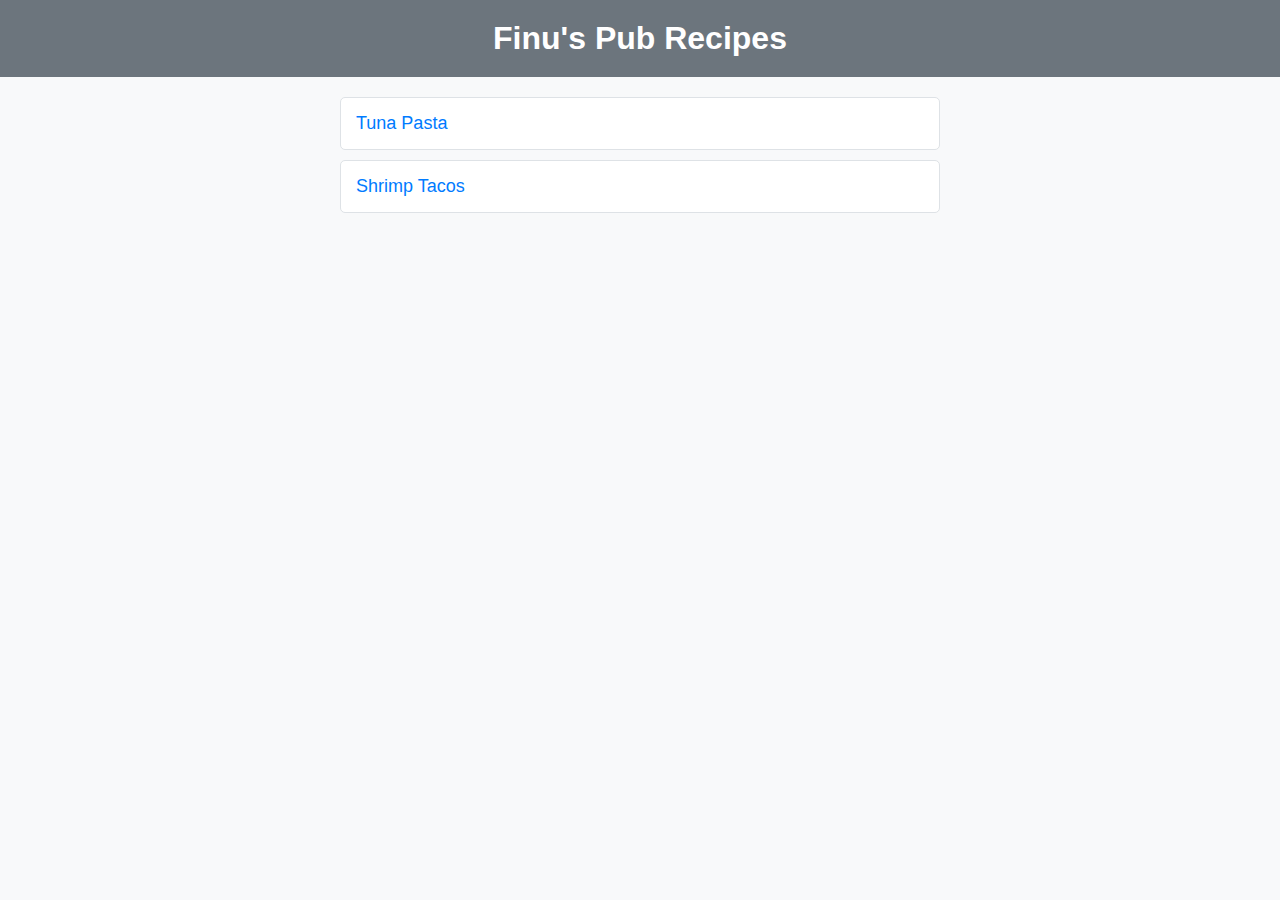
<file: index.html>
<!DOCTYPE html>
<html lang="en">

<head>
    <meta charset="UTF-8">
    <meta name="viewport" content="width=device-width, initial-scale=1.0">
    <title>Document</title>
    <link rel="stylesheet" href="styles.css">
</head>

<body>
    <h1>Finu's Pub Recipes</h1>
    <ul>
        <li><a href="./recipes/tuna_pasta.html">Tuna Pasta</a></li>
        <li><a href="./recipes/shrimp_tacos.html">Shrimp Tacos</a></li>
    </ul>

</body>

</html>
</file>
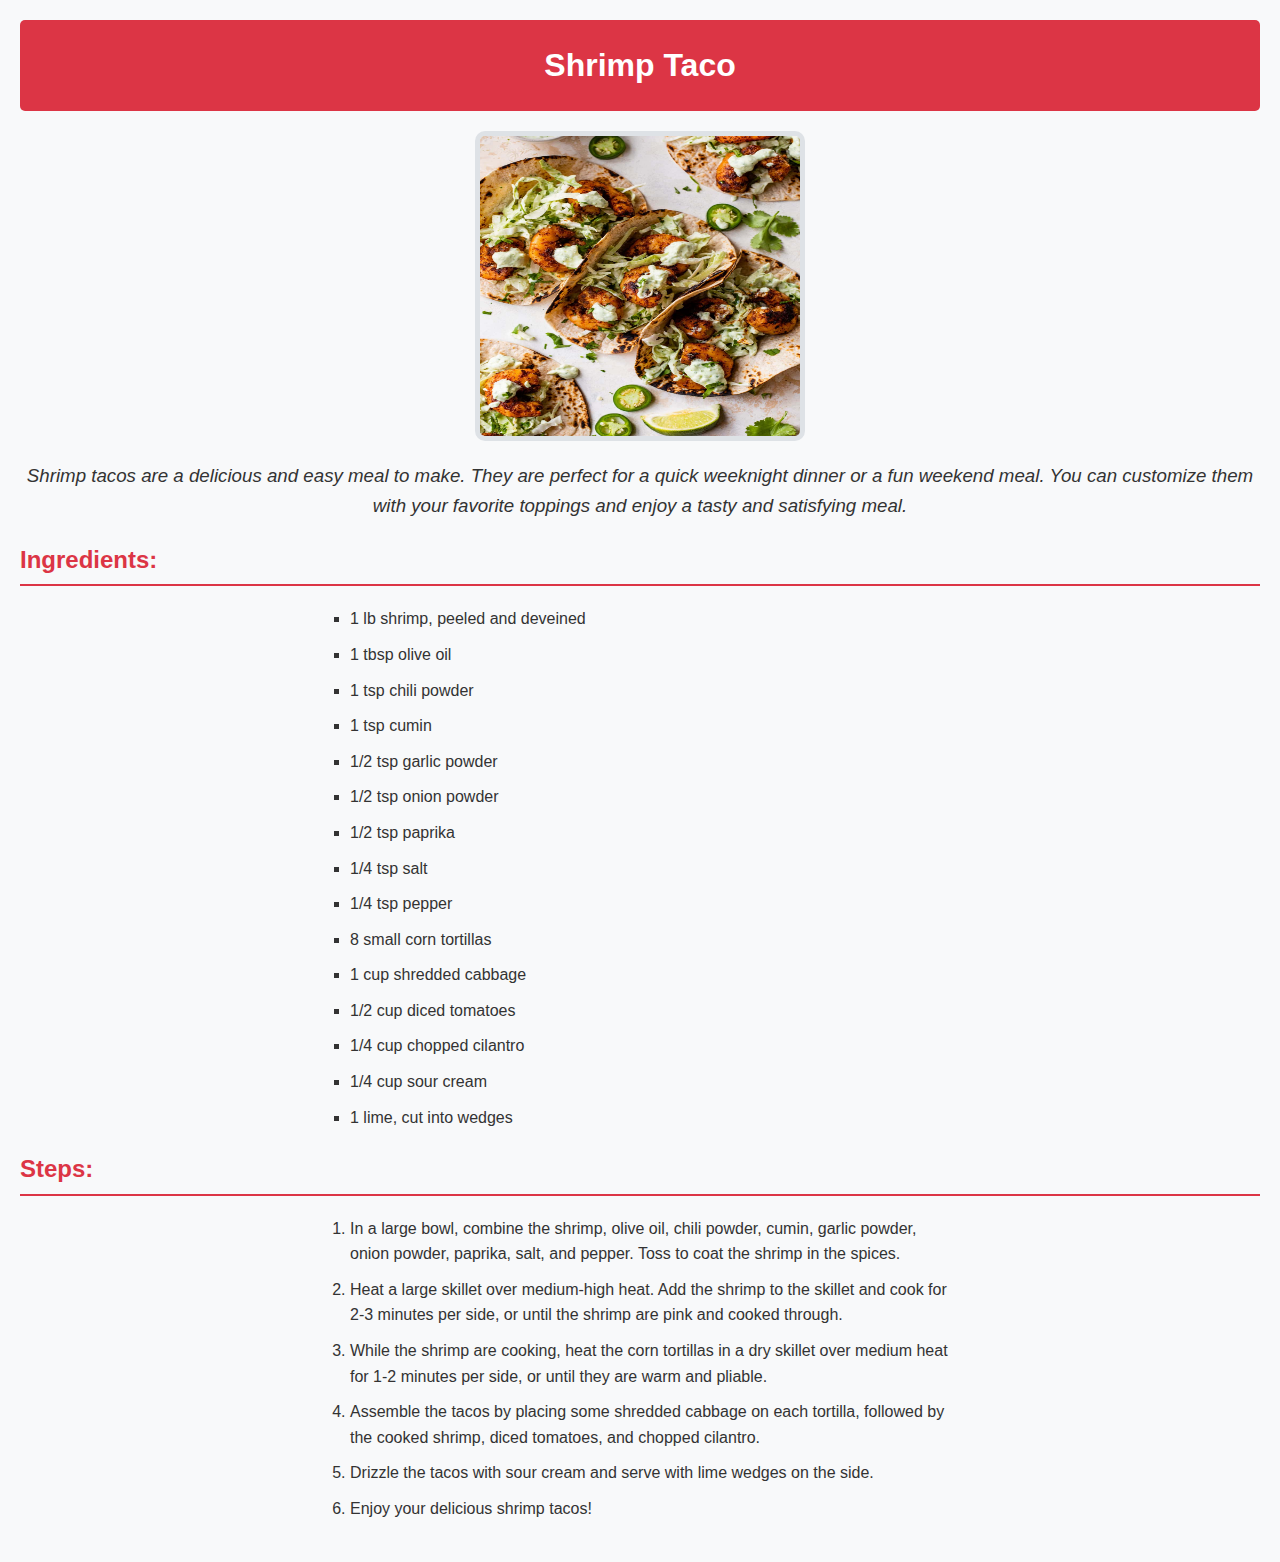
<file: recipes/shrimp_tacos.html>
<!DOCTYPE html>
<html lang="en">

<head>
    <meta charset="UTF-8">
    <meta name="viewport" content="width=device-width, initial-scale=1.0">
    <title>Document</title>
    <link rel="stylesheet" type="text/css" href="./styles-shrimp.css">
</head>

<body>
    <h1>Shrimp Taco</h1>
    <img src="../img/shrimp_taco.jpg" height="300" width="320">
    <h3>
        Shrimp tacos are a delicious and easy meal to make. They are perfect for a quick weeknight dinner or a fun
        weekend meal. You can customize them with your favorite toppings and enjoy a tasty and satisfying meal.
    </h3>
    <h2>Ingredients:</h2>
    <ul>
        <li>1 lb shrimp, peeled and deveined</li>
        <li>1 tbsp olive oil</li>
        <li>1 tsp chili powder</li>
        <li>1 tsp cumin</li>
        <li>1/2 tsp garlic powder</li>
        <li>1/2 tsp onion powder</li>
        <li>1/2 tsp paprika</li>
        <li>1/4 tsp salt</li>
        <li>1/4 tsp pepper</li>
        <li>8 small corn tortillas</li>
        <li>1 cup shredded cabbage</li>
        <li>1/2 cup diced tomatoes</li>
        <li>1/4 cup chopped cilantro</li>
        <li>1/4 cup sour cream</li>
        <li>1 lime, cut into wedges</li>
    </ul>
    <h2>Steps:</h2>
    <ol>
        <li>In a large bowl, combine the shrimp, olive oil, chili powder, cumin, garlic powder, onion powder, paprika,
            salt, and pepper. Toss to coat the shrimp in the spices.</li>
        <li>Heat a large skillet over medium-high heat. Add the shrimp to the skillet and cook for 2-3 minutes per side,
            or until the shrimp are pink and cooked through.</li>
        <li>While the shrimp are cooking, heat the corn tortillas in a dry skillet over medium heat for 1-2 minutes per
            side, or until they are warm and pliable.</li>
        <li>Assemble the tacos by placing some shredded cabbage on each tortilla, followed by the cooked shrimp, diced
            tomatoes, and chopped cilantro.</li>
        <li>Drizzle the tacos with sour cream and serve with lime wedges on the side.</li>
        <li>Enjoy your delicious shrimp tacos!</li>
    </ol>
</body>

</html>
</file>
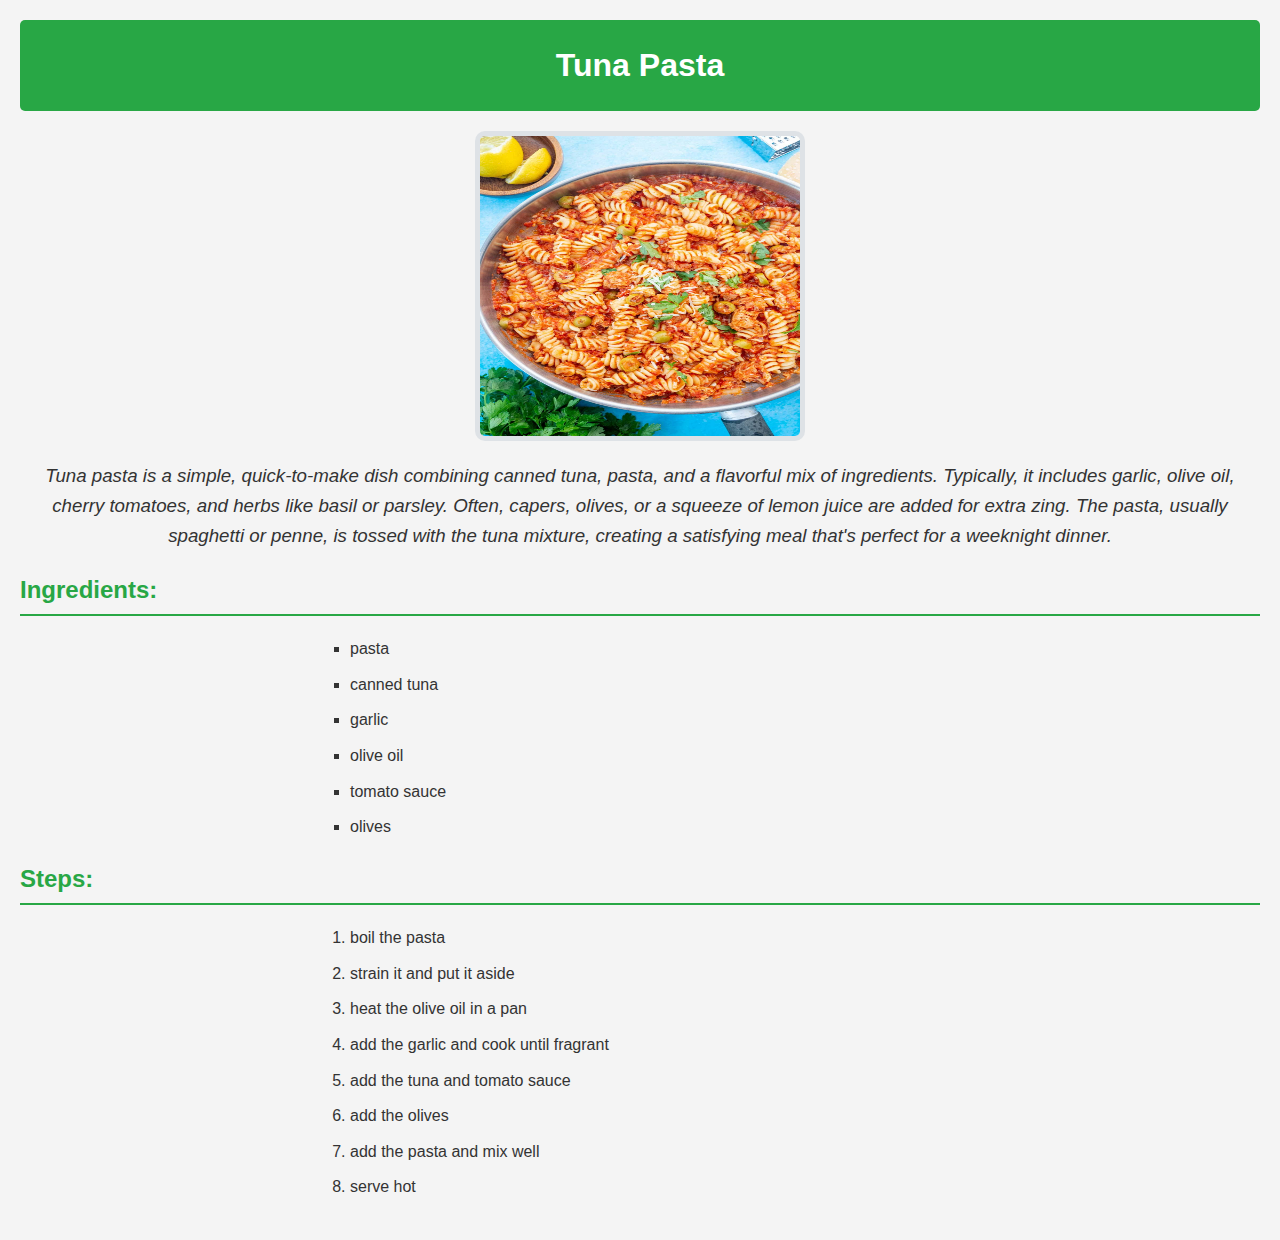
<file: recipes/tuna_pasta.html>
<!DOCTYPE html>
<html lang="en">

<head>
    <meta charset="UTF-8">
    <meta name="viewport" content="width=device-width, initial-scale=1.0">
    <title>Document</title>
    <link rel="stylesheet" href="./styles-pasta.css">
</head>

<body>
    <h1>Tuna Pasta </h1>
    <img src="../img/tuna-pasta-everyday-delicious-1.jpg" height="300" width="320">
    <h3>Tuna pasta is a simple, quick-to-make dish combining canned tuna, pasta,
        and a flavorful mix of ingredients. Typically, it includes garlic, olive oil,
        cherry tomatoes, and herbs like basil or parsley. Often, capers, olives, or a
        squeeze of lemon juice are added for extra zing. The pasta, usually spaghetti
        or penne, is tossed with the tuna mixture, creating a satisfying meal that's
        perfect for a weeknight dinner.
    </h3>
    <h2>Ingredients:</h2>
    <ul>
        <li>pasta</li>
        <li>canned tuna</li>
        <li>garlic</li>
        <li>olive oil</li>
        <li>tomato sauce</li>
        <li>olives</li>
    </ul>
    <h2>Steps:</h2>
    <ol>
        <li>boil the pasta</li>
        <li>strain it and put it aside</li>
        <li>heat the olive oil in a pan</li>
        <li>add the garlic and cook until fragrant</li>
        <li>add the tuna and tomato sauce</li>
        <li>add the olives</li>
        <li>add the pasta and mix well</li>
        <li>serve hot</li>
    </ol>
</body>

</html>
</file>
<file: styles.css>
/* General Styles */
body {
    font-family: 'Arial', sans-serif;
    margin: 0;
    padding: 0;
    background-color: #f8f9fa;
    color: #333;
}

/* Header Styles */
h1 {
    background-color: #6c757d;
    color: white;
    text-align: center;
    padding: 20px;
    margin: 0;
}

/* Navigation List Styles */
ul {
    list-style-type: none;
    padding: 0;
    margin: 20px auto;
    max-width: 600px;
}

li {
    background-color: #ffffff;
    margin: 10px 0;
    border: 1px solid #dee2e6;
    border-radius: 5px;
    transition: background-color 0.3s ease;
}

li:hover {
    background-color: #f1f3f5;
}

/* Link Styles */
a {
    display: block;
    color: #007bff;
    text-decoration: none;
    padding: 15px;
    font-size: 18px;
    transition: color 0.3s ease;
}

a:hover {
    color: #0056b3;
}
</file>
<file: recipes/styles-shrimp.css>
/* General Styles */
body {
    font-family: 'Arial', sans-serif;
    margin: 0;
    padding: 20px;
    background-color: #f8f9fa;
    color: #333;
    line-height: 1.6;
}

/* Header Styles */
h1 {
    background-color: #dc3545;
    color: white;
    text-align: center;
    padding: 20px;
    margin: 0;
    border-radius: 5px;
}

/* Image Styles */
img {
    display: block;
    margin: 20px auto;
    border: 5px solid #dee2e6;
    border-radius: 10px;
}

/* Subheader Styles */
h2 {
    color: #dc3545;
    border-bottom: 2px solid #dc3545;
    padding-bottom: 5px;
}

/* Description Styles */
h3 {
    text-align: center;
    font-weight: normal;
    font-style: italic;
    margin: 20px 0;
}

/* List Styles */
ul,
ol {
    max-width: 600px;
    margin: 0 auto 20px auto;
    padding-left: 20px;
}

li {
    margin-bottom: 10px;
}

/* Ingredient List Styles */
ul {
    list-style-type: square;
}

/* Step List Styles */
ol {
    list-style-type: decimal;
}
</file>
<file: recipes/styles-pasta.css>
/* General Styles */
body {
    font-family: 'Arial', sans-serif;
    margin: 0;
    padding: 20px;
    background-color: #f4f4f4;
    color: #333;
    line-height: 1.6;
}

/* Header Styles */
h1 {
    background-color: #28a745;
    color: white;
    text-align: center;
    padding: 20px;
    margin: 0;
    border-radius: 5px;
}

/* Image Styles */
img {
    display: block;
    margin: 20px auto;
    border: 5px solid #dee2e6;
    border-radius: 10px;
}

/* Subheader Styles */
h2 {
    color: #28a745;
    border-bottom: 2px solid #28a745;
    padding-bottom: 5px;
}

/* Description Styles */
h3 {
    text-align: center;
    font-weight: normal;
    font-style: italic;
    margin: 20px 0;
}

/* List Styles */
ul,
ol {
    max-width: 600px;
    margin: 0 auto 20px auto;
    padding-left: 20px;
}

li {
    margin-bottom: 10px;
}

/* Ingredient List Styles */
ul {
    list-style-type: square;
}

/* Step List Styles */
ol {
    list-style-type: decimal;
}
</file>
